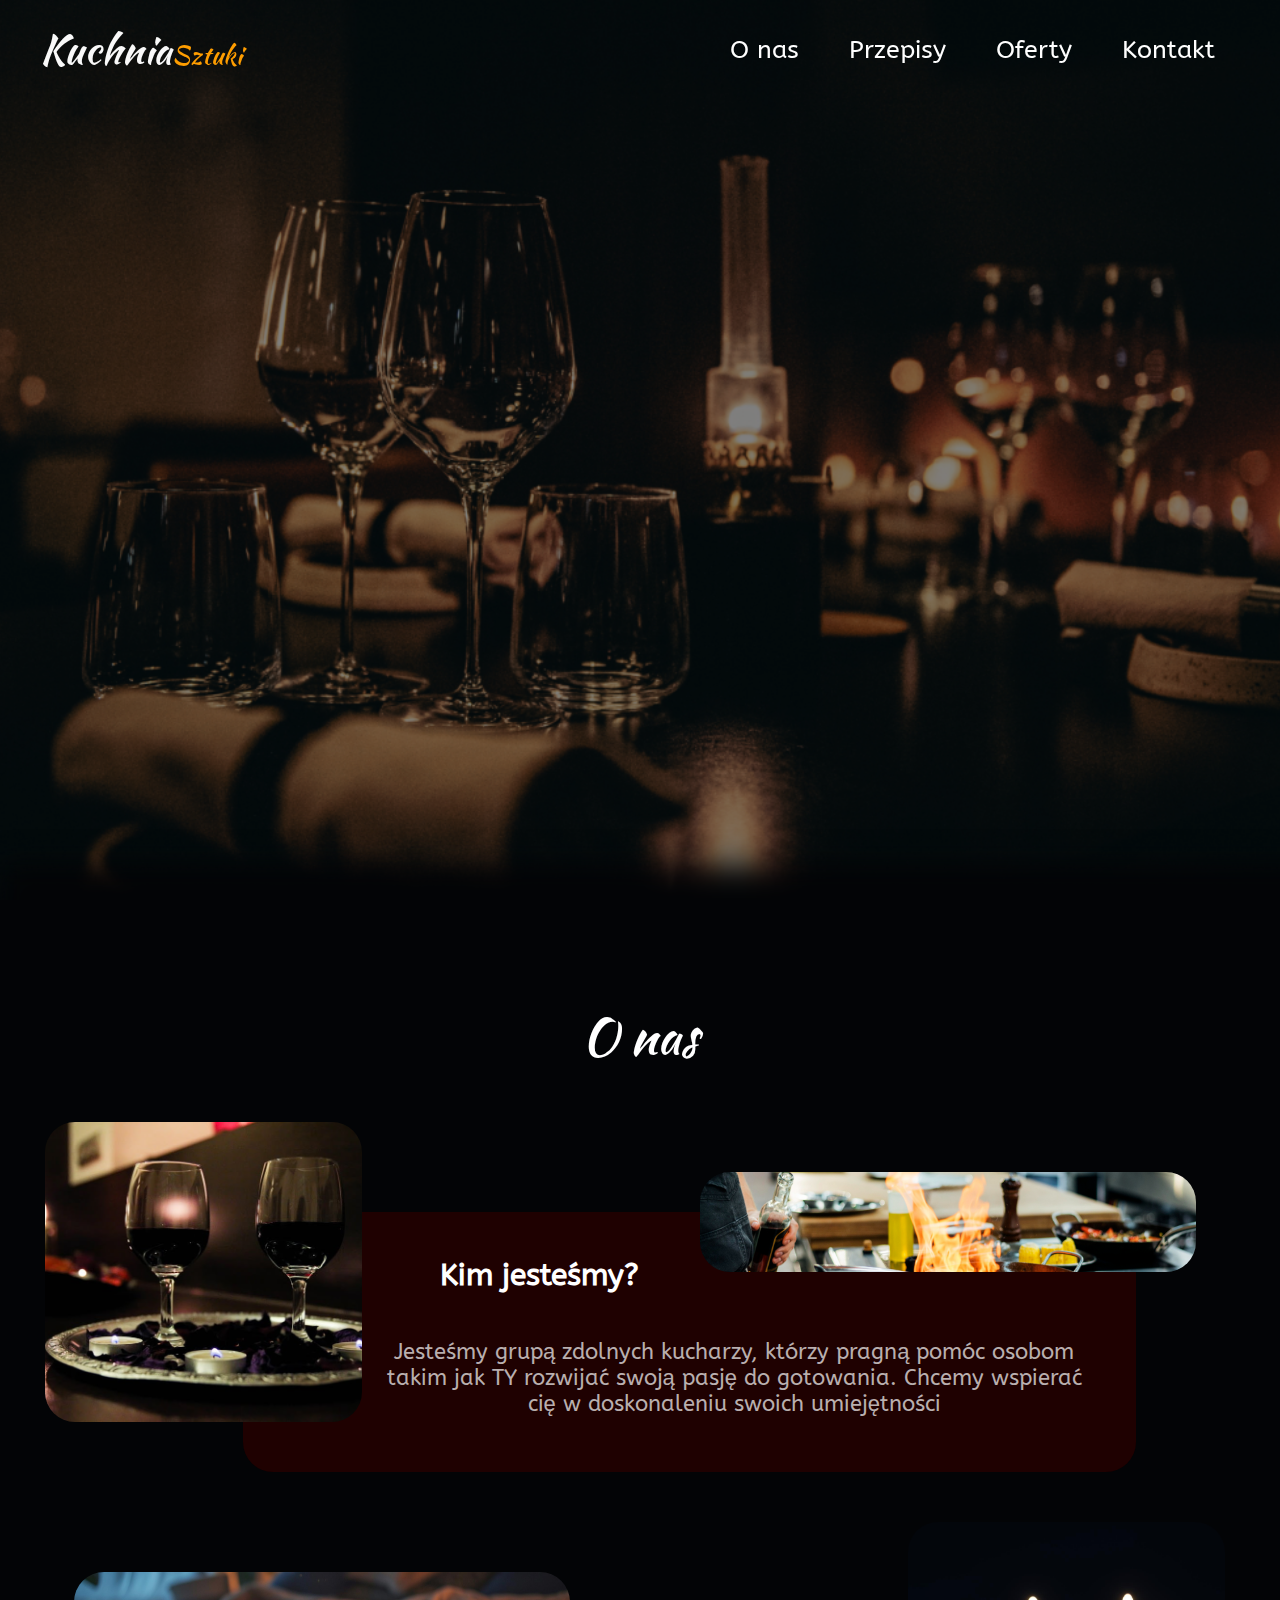
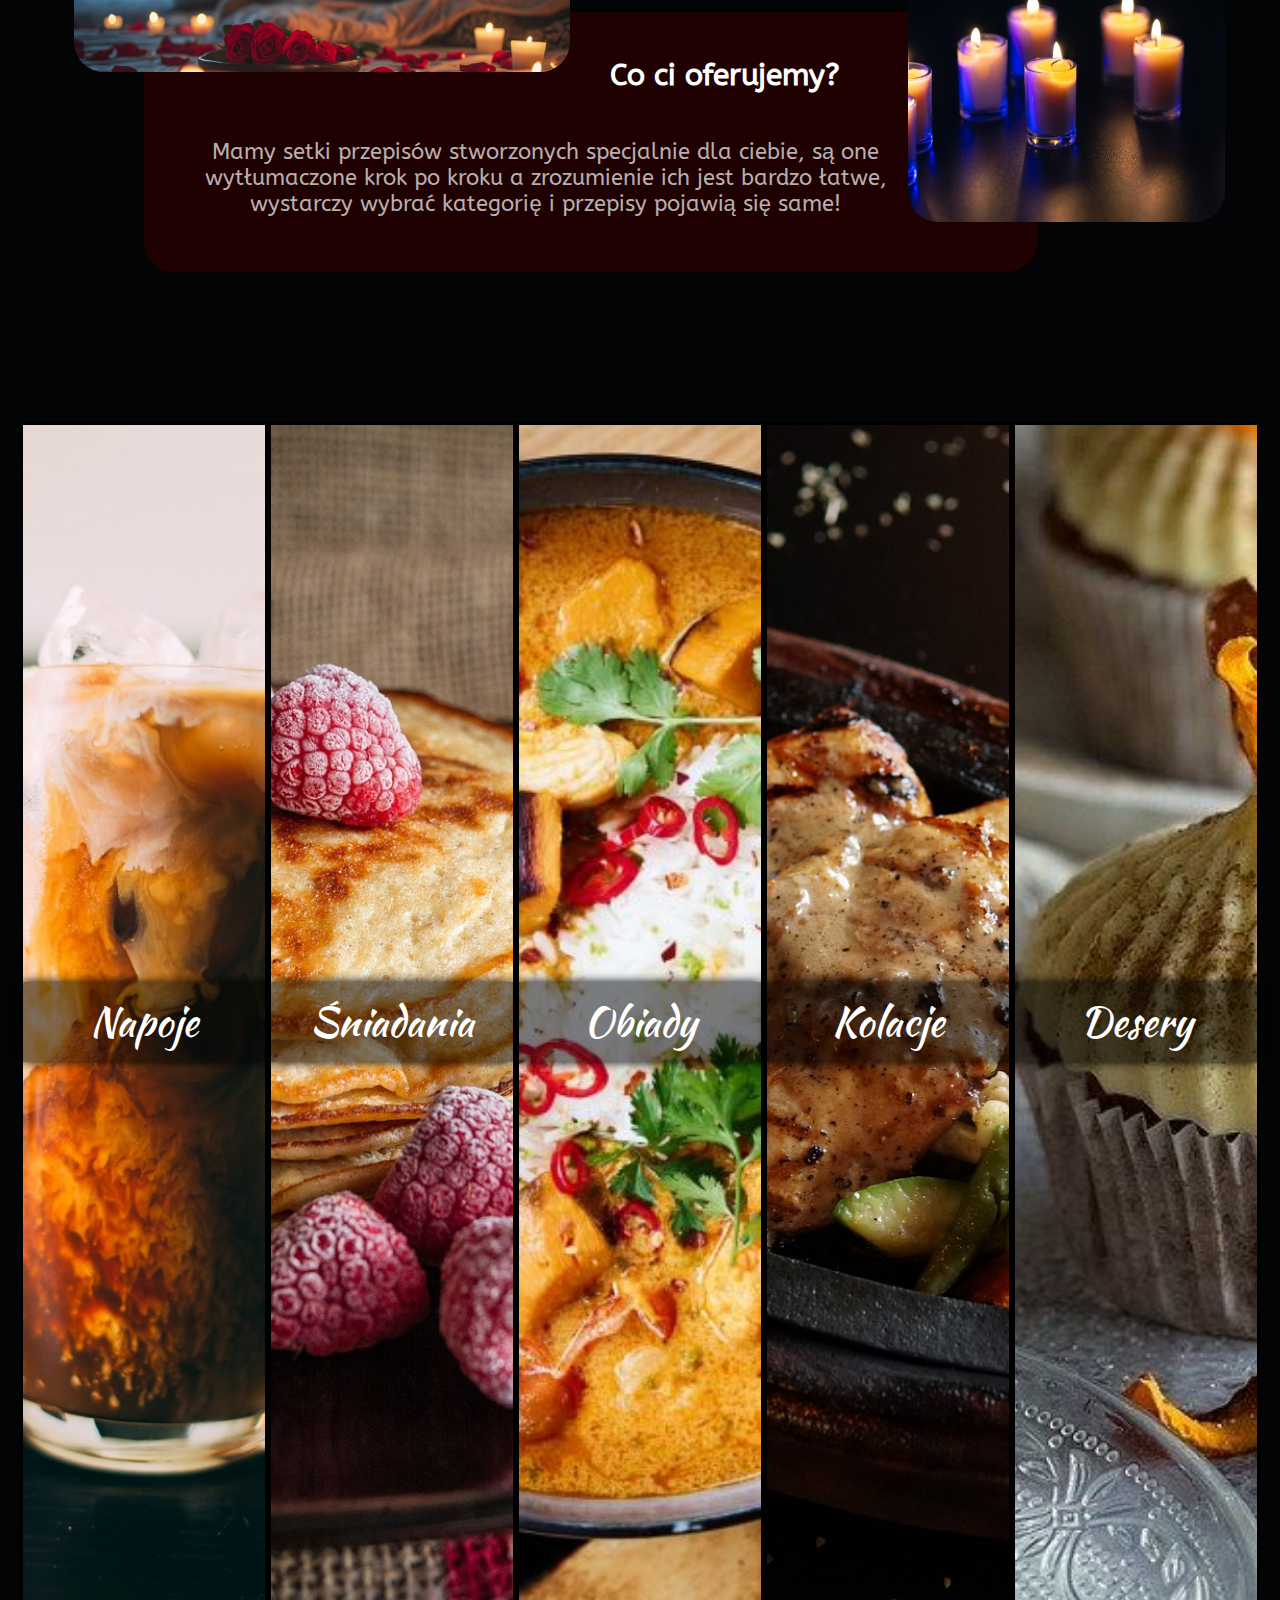
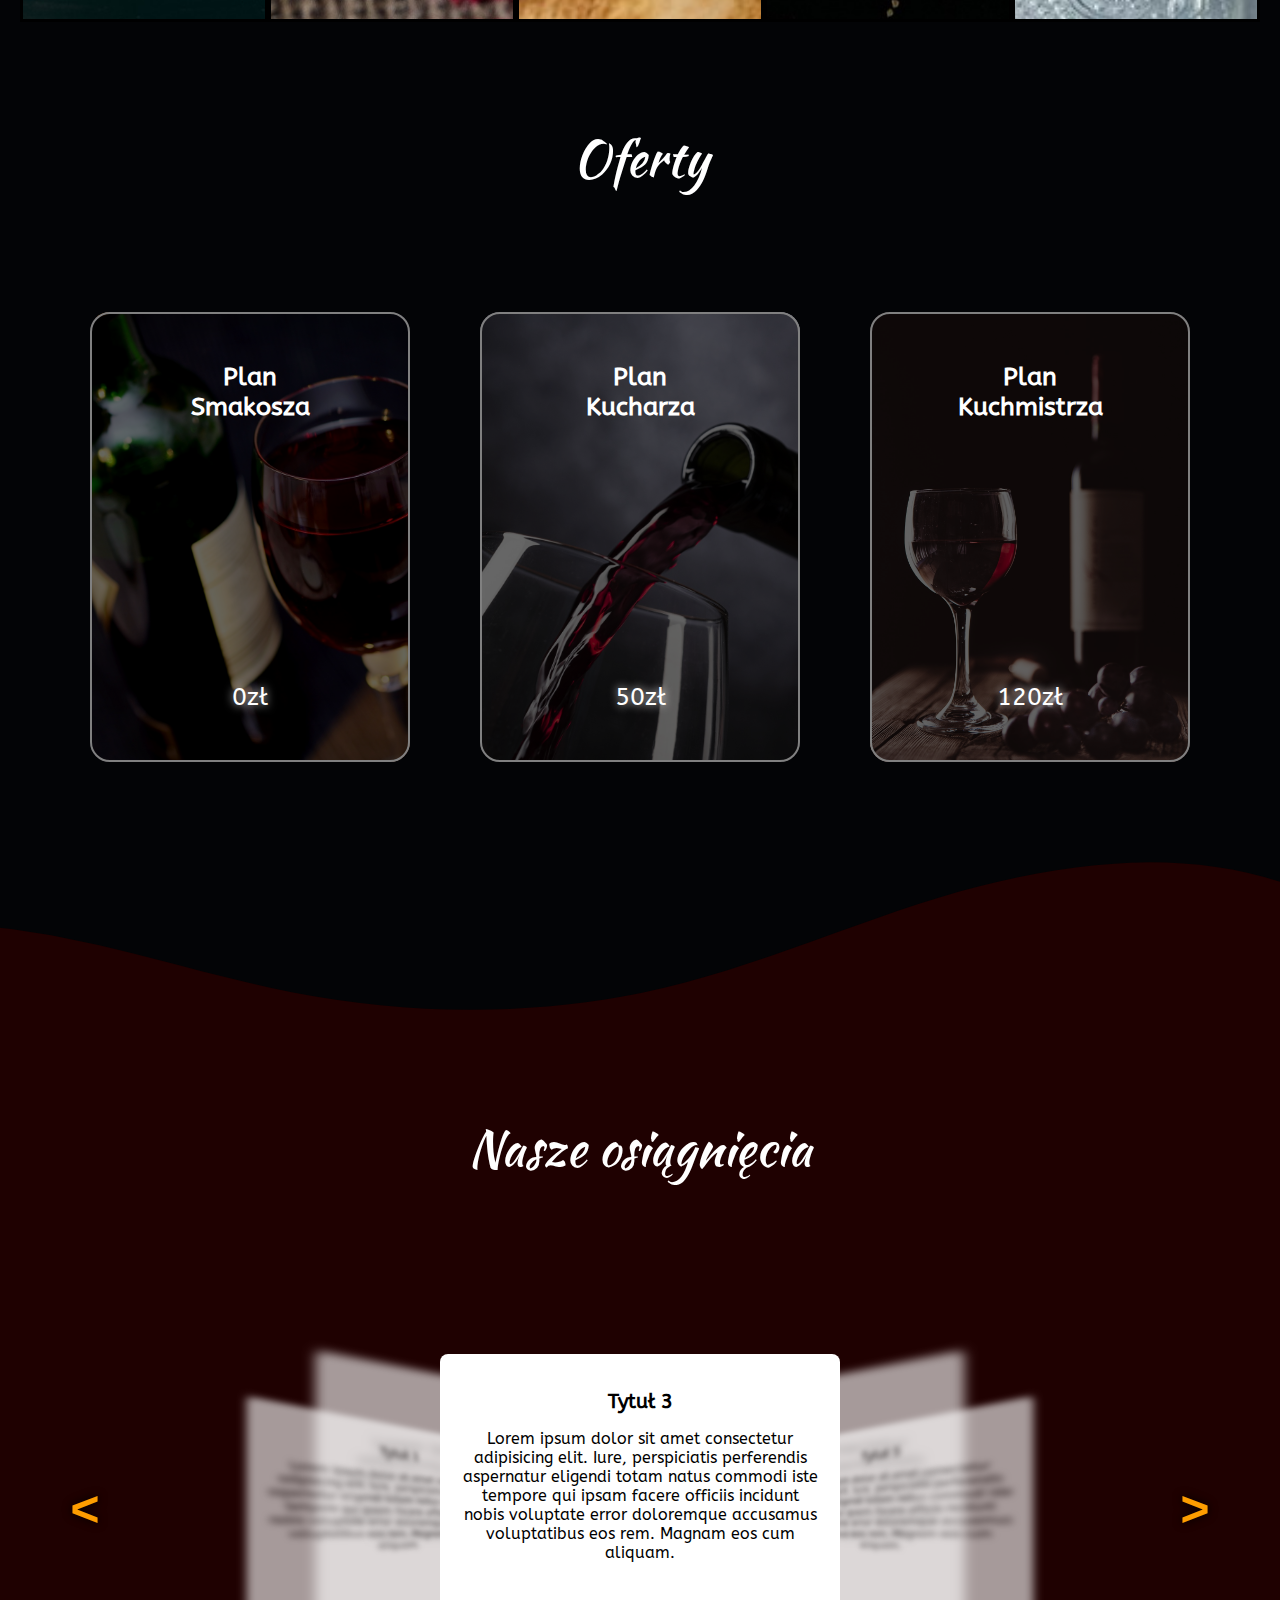
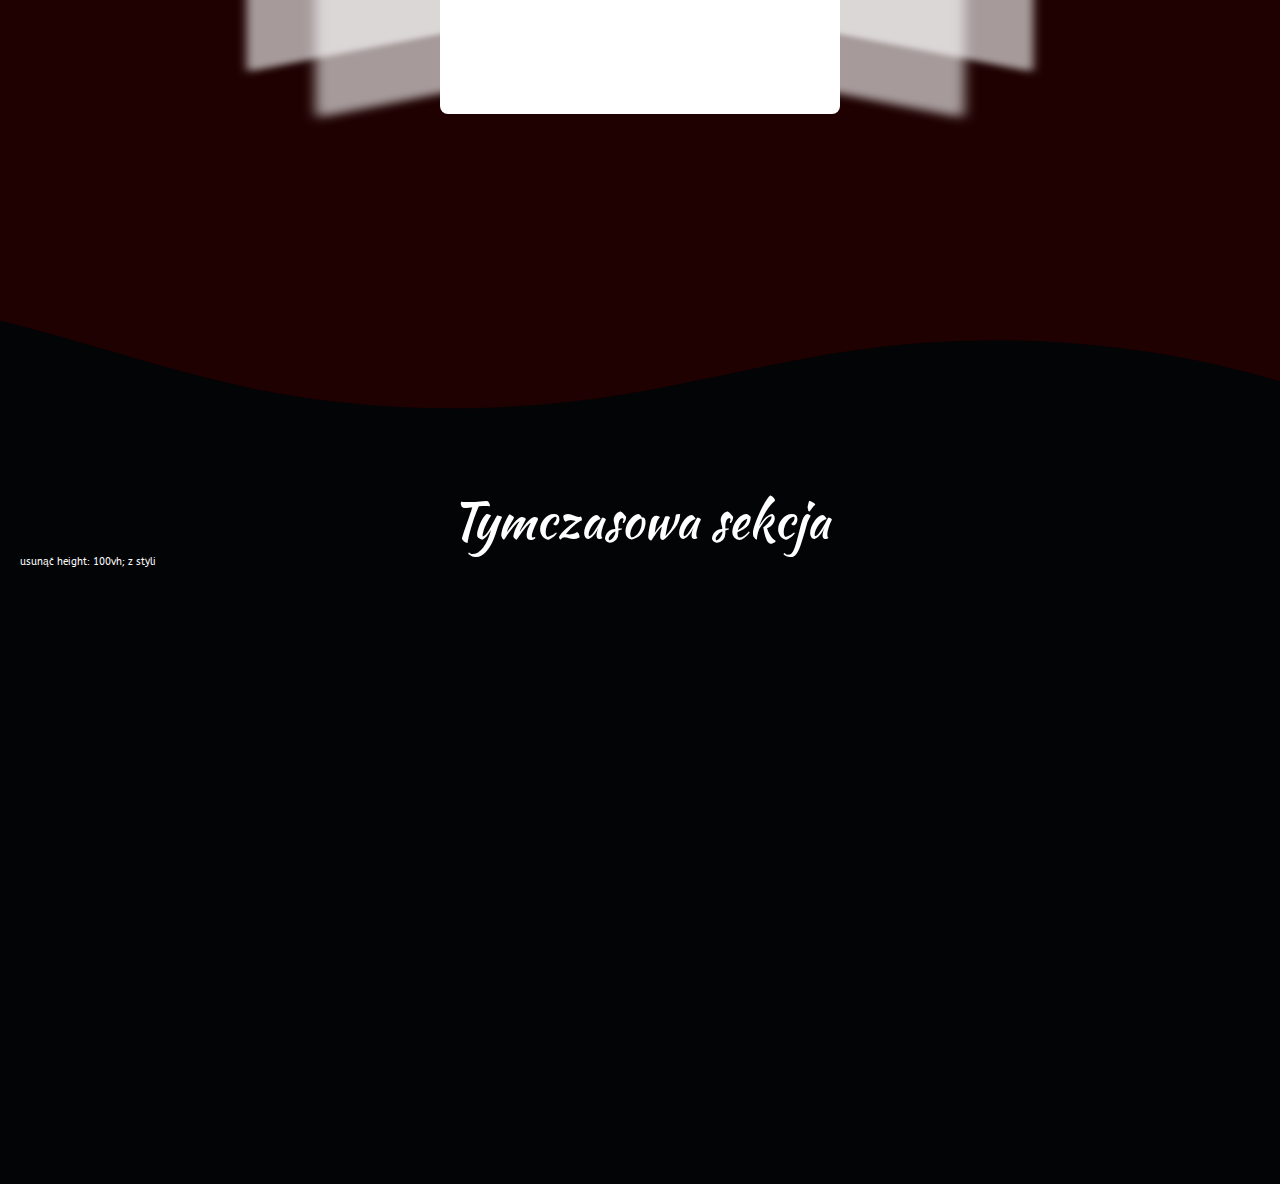
<file: index.html>
<!DOCTYPE html>
<html lang="pl">

<head>
    <meta charset="UTF-8">
    <meta name="viewport" content="width=device-width, initial-scale=1.0">
    <title>KuchniaSztuki</title>
    <link rel="preconnect" href="https://fonts.googleapis.com">
    <link rel="preconnect" href="https://fonts.gstatic.com" crossorigin>
    <link href="https://fonts.googleapis.com/css2?family=ABeeZee:ital@0;1&family=Kaushan+Script&display=swap"
        rel="stylesheet">
    <link rel="stylesheet" href="css/style.css">
</head>

<body>
    <nav class="nav">
        <div class="wrapper">
            <div class="nav__logo">
                <a href="#">Kuchnia<span>Sztuki</span></a>
            </div>
            <div class="nav__items">
                <a href="#about" class="nav__item">O nas</a>
                <a href="#recipes" class="nav__item">Przepisy</a>
                <a href="#offers" class="nav__item">Oferty</a>
                <a href="#contact" class="nav__item">Kontakt</a>
            </div>
            <button class="nav__burger">
                <div class="nav__burger-bars"></div>
            </button>
        </div>
    </nav>
    <nav class="nav nav--mobile" bgpattern="chequered">
        <div class="wrapper">
            <div class="nav__items nav__items--mobile">
                <a href="#about" class="nav__item">O nas</a>
                <a href="#recipes" class="nav__item">Przepisy</a>
                <a href="#offers" class="nav__item">Oferty</a>
                <a href="#contact" class="nav__item">Kontakt</a>
            </div>
            <button class="nav__burger nav__burger--mobile">
                <div class="nav__burger-bars"></div>
            </button>
        </div>
    </nav>

    <header class="header">
        <div class="hero-img">
            <div class="hero-text">
                <p>Kuchnia<span>Sztuki</span></p>
                <div class="taste-div">
                    <p>Posmakuj już dziś!</p>
                </div>
            </div>
        </div>
        <div class="see-div"><a href="#recipes">Zobacz</a></div>
        </div>
        <div class="section-shadow"></div>
    </header>


    <main>
        <section class="about-us" id="about">
            <h2 class="section-title">O nas</h2>
            <div class="wrapper">
                <div class="about-us__content-box">
                    <div class="about-us__img-first"><img src="./img/wine.jpg" alt="dwa te coś na wino"></div>
                    <div class="about-us__img-second"><img src="./img/kitchen.jpg" alt="kucharze w kuchni gotują coś">
                    </div>
                    <div class="about-us__main one">
                        <h3 class="about-us__main-title">Kim jesteśmy?</h3>
                        <p class="about-us__main-text">Jesteśmy grupą zdolnych kucharzy, którzy pragną pomóc osobom
                            takim jak TY rozwijać swoją pasję do gotowania. Chcemy wspierać cię w doskonaleniu swoich
                            umiejętności </p>
                    </div>
                </div>
                <div class="about-us__content-box reverse">
                    <div class="about-us__img-first"><img src="./img/candles.jpg" alt="dwa te coś na wino"></div>
                    <div class="about-us__img-second"><img src="./img/roses.jpg" alt="kucharze w kuchni gotują coś">
                    </div>
                    <div class="about-us__main two">
                        <h3 class="about-us__main-title">Co ci oferujemy?</h3>
                        <p class="about-us__main-text">Mamy setki przepisów stworzonych specjalnie dla ciebie, są one
                            wytłumaczone krok po kroku a zrozumienie ich jest bardzo łatwe, wystarczy wybrać kategorię i
                            przepisy pojawią się same!</p>
                    </div>
                </div>
            </div>
        </section>

        <section class="section1" id="recipes">
            <div class="provisions snacks">
                <a href="przekąski.html" class="link-a"></a>
                <p>Napoje</p>
            </div>
            <div class="provisions breakfasts">
                <button class="btn"></button>
                <p>Śniadania</p>
            </div>
            <div class="provisions dinners">
                <button class="btn"></button>
                <p>Obiady</p>
            </div>
            <div class="provisions supper">
                <button class="btn"></button>
                <p>Kolacje</p>
            </div>
            <div class="provisions deserts">
                <button class="btn"></button>
                <p>Desery</p>
            </div>
        </section>


        <h2 class="section-title">Oferty</h2>
        <p class="ofert-click">Kliknij w oferte</p>
        <section class="oferts" id='offers'>

            <div class="ofblock test plan1">
                <h3>Plan Smakosza</h3>
                <p>0zł</p>

                <h3 class="benefits">Cechy</h3>
                <ul>
                    <li class="oferts-items">50 przepisów kulinarnych</li>
                    <li class="oferts-items">Brak filmów z przepisami</li>
                    <li class="oferts-items">Brak listy alergenów</li>
                    <li class="oferts-items">mało kategorii kulinarnych</li>
                </ul>
            </div>



            <div class="ofblock test plan2">
                <h3>Plan Kucharza</h3>
                <p>50zł</p>

                <h3 class="benefits">Cechy</h3>
                <ul>
                    <li class="oferts-items">100 przepisów kulinarnych</li>
                    <li class="oferts-items">Niektóre filmów z przepisami</li>
                    <li class="oferts-items">Krótka lista alergenów</li>
                    <li class="oferts-items">Większość kategorii kulinarnych</li>
                </ul>
            </div>

            <div class="ofblock test plan3">
                <h3>Plan Kuchmistrza</h3>
                <p>120zł</p>

                <h3 class="benefits">Cechy</h3>
                <ul>
                    <li class="oferts-items">200 przepisów kulinarnych</li>
                    <li class="oferts-items">Wszystkie filmy z przepisami</li>
                    <li class="oferts-items">Szczegółowa lista alergenów</li>
                    <li class="oferts-items">Wszystkie kategorie kulinarnych</li>
                </ul>
            </div>
            <div class="wave-bottom">
                <svg data-name="Layer 1" xmlns="http://www.w3.org/2000/svg" viewBox="0 0 1200 120"
                    preserveAspectRatio="none">
                    <path
                        d="M321.39,56.44c58-10.79,114.16-30.13,172-41.86,82.39-16.72,168.19-17.73,250.45-.39C823.78,31,906.67,72,985.66,92.83c70.05,18.48,146.53,26.09,214.34,3V0H0V27.35A600.21,600.21,0,0,0,321.39,56.44Z"
                        class="shape-fill"></path>
                </svg>
            </div>
        </section>

        <section class="achievements">
            <h2 class="section-title">Nasze osiągnięcia</h2>
            <div class="wrapper">
                <div class="achievements__slider">
                    <div class="achievements__slider-item">
                        <h3>Tytuł 1</h3>
                        Lorem ipsum dolor sit amet consectetur adipisicing elit. Iure, perspiciatis perferendis aspernatur eligendi totam natus commodi iste tempore qui ipsam facere officiis incidunt nobis voluptate error doloremque accusamus voluptatibus eos rem. Magnam eos cum aliquam.
                    </div>
                    <div class="achievements__slider-item">
                        <h3>Tytuł 2</h3>
                        Lorem ipsum dolor sit amet consectetur adipisicing elit. Iure, perspiciatis perferendis aspernatur eligendi totam natus commodi iste tempore qui ipsam facere officiis incidunt nobis voluptate error doloremque accusamus voluptatibus eos rem. Magnam eos cum aliquam.
                    </div>
                    <div class="achievements__slider-item">
                        <h3>Tytuł 3</h3>
                        Lorem ipsum dolor sit amet consectetur adipisicing elit. Iure, perspiciatis perferendis aspernatur eligendi totam natus commodi iste tempore qui ipsam facere officiis incidunt nobis voluptate error doloremque accusamus voluptatibus eos rem. Magnam eos cum aliquam.
                    </div>
                    <div class="achievements__slider-item">
                        <h3>Tytuł 4</h3>
                        Lorem ipsum dolor sit amet consectetur adipisicing elit. Iure, perspiciatis perferendis aspernatur eligendi totam natus commodi iste tempore qui ipsam facere officiis incidunt nobis voluptate error doloremque accusamus voluptatibus eos rem. Magnam eos cum aliquam.
                    </div>
                    <div class="achievements__slider-item">
                        <h3>Tytuł 5</h3>
                        Lorem ipsum dolor sit amet consectetur adipisicing elit. Iure, perspiciatis perferendis aspernatur eligendi totam natus commodi iste tempore qui ipsam facere officiis incidunt nobis voluptate error doloremque accusamus voluptatibus eos rem. Magnam eos cum aliquam.
                    </div>
                    <div class="achievements__buttons-container">
                        <!-- do zrobienia -->
                    </div>
                    <button id="prev"><p><</p></button>
                    <button id="next">></button>
                </div>
            </div>
        </section>
        <section class="tymczasowa">
            <h2 class="section-title">Tymczasowa sekcja</h2>
            <p>usunąć height: 100vh; z styli</p>
            <div class="wave-top">
                <svg data-name="Layer 1" xmlns="http://www.w3.org/2000/svg" viewBox="0 0 1200 120" preserveAspectRatio="none">
                    <path d="M985.66,92.83C906.67,72,823.78,31,743.84,14.19c-82.26-17.34-168.06-16.33-250.45.39-57.84,11.73-114,31.07-172,41.86A600.21,600.21,0,0,1,0,27.35V120H1200V95.8C1132.19,118.92,1055.71,111.31,985.66,92.83Z" class="shape-fill"></path>
                </svg>
            </div>

        </section>

    </main>
    <script src="./js/main.js"></script>
    <script src="./js/slider.js"></script>
</body>

</html>
</file>
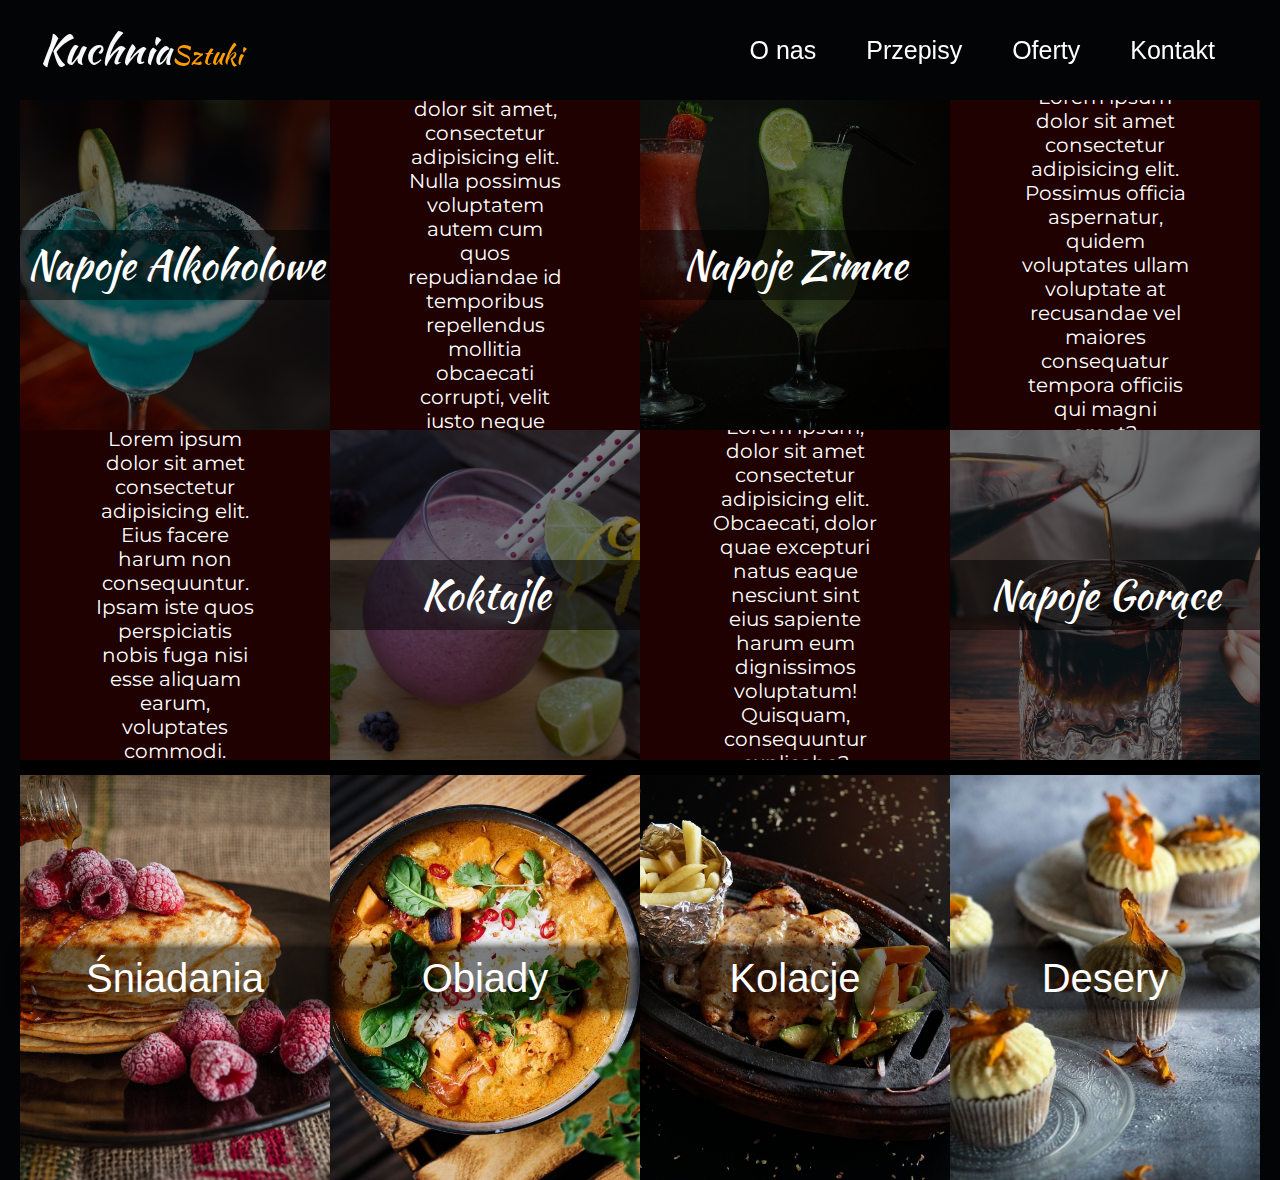
<file: przekąski.html>
<!DOCTYPE html>
<html lang="pl">

<head>
    <meta charset="UTF-8">
    <meta name="viewport" content="width=device-width, initial-scale=1.0">
    <title>Document</title>

    <link rel="stylesheet" href="css/przekaski.css">
    <link rel="preconnect" href="https://fonts.googleapis.com">
    <link rel="preconnect" href="https://fonts.gstatic.com" crossorigin>
    <link
        href="https://fonts.googleapis.com/css2?family=Dancing+Script:wght@400..700&family=Kaushan+Script&family=Open+Sans:ital,wght@0,300..800;1,300..800&display=swap"
        rel="stylesheet">

    <link rel="preconnect" href="https://fonts.googleapis.com">
    <link rel="preconnect" href="https://fonts.gstatic.com" crossorigin>
    <link
        href="https://fonts.googleapis.com/css2?family=Dancing+Script:wght@400..700&family=Kaushan+Script&family=Montserrat:ital,wght@0,100..900;1,100..900&family=Open+Sans:ital,wght@0,300..800;1,300..800&display=swap"
        rel="stylesheet">
</head>

<body>



    <nav class="nav">
        <div class="wrapper">
            <div class="nav__logo">
                <a href="index.html">Kuchnia<span>Sztuki</span></a>
            </div>
            <div class="nav__items">
                <a href="#about" class="nav__item">O nas</a>
                <a href="#recipes" class="nav__item">Przepisy</a>
                <a href="#offers" class="nav__item">Oferty</a>
                <a href="#contact" class="nav__item">Kontakt</a>
            </div>
            <button class="nav__burger">
                <div class="nav__burger-bars"></div>
            </button>
        </div>
    </nav>
    <nav class="nav nav--mobile" bgpattern="chequered">
        <div class="wrapper">
            <div class="nav__items nav__items--mobile">
                <a href="#about" class="nav__item">O nas</a>
                <a href="#recipes" class="nav__item">Przepisy</a>
                <a href="#offers" class="nav__item">Oferty</a>
                <a href="#contact" class="nav__item">Kontakt</a>
            </div>
            <button class="nav__burger nav__burger--mobile">
                <div class="nav__burger-bars"></div>
            </button>
        </div>
    </nav>


    <header class="header">
        <section class="section1">
            <div class="one">
                <div class="image first-image-one size">
                    <p class="image-title">Napoje Alkoholowe</p>
                </div>
                <div class="size"><p class="size-text">
                    Lorem ipsum dolor sit amet, consectetur adipisicing elit. Nulla possimus voluptatem autem cum quos repudiandae id temporibus repellendus mollitia obcaecati corrupti, velit iusto neque voluptatibus!
                </p></div>
                <div class="image second-image-one size">
                    <p class="image-title">Napoje Zimne</p>
                </div>
                <div class="size"><p class="size-text">
                    Lorem ipsum dolor sit amet consectetur adipisicing elit. Possimus officia aspernatur, quidem voluptates ullam voluptate at recusandae vel maiores consequatur tempora officiis qui magni amet?
                </p></div>
            </div>

            <div class="two">
                <div class="size"><p class="size-text">
                   Lorem ipsum dolor sit amet consectetur adipisicing elit. Eius facere harum non consequuntur. Ipsam iste quos perspiciatis nobis fuga nisi esse aliquam earum, voluptates commodi.
                </p></div>
                <div class="image first-image-two size">
                    <p class="image-title">Koktajle</p>
                </div>
                <div class="size">
                    <p class="size-text">
                        Lorem ipsum, dolor sit amet consectetur adipisicing elit. Obcaecati, dolor quae excepturi natus eaque nesciunt sint eius sapiente harum eum dignissimos voluptatum! Quisquam, consequuntur explicabo?
                    </p>
                </div>
                <div class="image second-image-two size">
                    <p class="image-title">Napoje Gorące</p>
                    <button>zobacz</button>
                </div>
            </div>
        </section>

        <section class="section2" id="recipes">
            <div class="provisions breakfasts">
                <button class="btn"></button>
                <p>Śniadania</p>
            </div>
            <div class="provisions dinners">
                <button class="btn"></button>
                <p>Obiady</p>
            </div>
            <div class="provisions supper">
                <button class="btn"></button>
                <p>Kolacje</p>
            </div>
            <div class="provisions deserts">
                <button class="btn"></button>
                <p>Desery</p>
            </div>
        </section>
    </header>
</body>

</html>
</file>
<file: css/style.css>
*,
*::after,
*::before {
  box-sizing: border-box;
  margin: 0;
  padding: 0;
}

body {
  height: 100%;
}

html {
  font-size: 62.5%;
  scroll-behavior: smooth;
}

a {
  text-decoration: none;
}

img {
  height: auto;
}

input,
button,
textarea,
select {
  font-family: inherit;
}

button {
  border: none;
  cursor: pointer;
}

textarea {
  resize: vertical;
}

table {
  border-collapse: collapse;
  border-spacing: 0;
}

@keyframes headerStartLogo {
  from {
    transform: translateX(-1000%);
  }
  to {
    transform: translateX(0%);
  }
}
@keyframes headerStartTaste {
  from {
    transform: translateY(-5000px);
  }
  to {
    transform: translateY(0%);
  }
}
@keyframes headerStartButton {
  from {
    opacity: 0;
  }
  to {
    opacity: 1;
  }
}
body {
  font-family: "ABeeZee", sans-serif;
  background-color: #030406;
  color: #FFF;
}

.link-a {
  width: 100%;
  height: 100%;
  position: absolute;
}

.wrapper {
  max-width: 1440px;
  margin: 0 auto;
}

.fixed-position {
  position: fixed;
}

.section-transition {
  position: relative;
  width: 100%;
  height: 20em;
}
.section-transition img {
  width: 100%;
  height: 100%;
  -o-object-fit: cover;
     object-fit: cover;
}

.section-shadow {
  width: 200%;
  height: 8em;
  background-color: #030406;
  filter: blur(15px);
  position: absolute;
  bottom: -5%;
}

.section-title {
  text-align: center;
  padding: 2em;
  font-size: 5rem;
  font-family: "Kaushan Script", cursive;
  font-weight: lighter;
}

section {
  overflow: hidden;
  padding: 0 2em;
}

.nav {
  position: fixed;
  top: 0;
  padding: 0 4em;
  height: 10em;
  width: 100%;
  background-color: transparent;
  z-index: 1000;
}
.nav--mobile {
  display: none;
  height: 100vh;
  color: #030406;
  text-shadow: 0 0 3px #FFF;
  background-color: #0E0303;
}
.nav--mobile-display {
  display: flex;
}
.nav .wrapper {
  max-width: 1600px;
  display: flex;
  justify-content: space-between;
  align-items: center;
  height: 100%;
}
.nav__logo {
  font-size: 4rem;
  font-family: "Kaushan Script", cursive;
  transition: letter-spacing 0.3s;
}
.nav__logo:hover {
  letter-spacing: 2px;
}
.nav__logo a {
  color: #F9F9F9;
}
.nav__logo span {
  font-size: 2.5rem;
  color: #FE9D00;
}
.nav__items {
  display: flex;
  justify-content: center;
  align-items: center;
  height: 100%;
}
.nav__items--mobile {
  flex-direction: column;
}
.nav__items--mobile a {
  font-size: 4.8rem;
}
.nav__item {
  color: #FFF;
  padding: 1em;
  font-size: 2.5rem;
  transition: color 0.3s;
}
.nav__item:hover {
  color: #FFD700;
}
.nav__burger {
  display: none;
  position: relative;
  width: 5em;
  height: 5em;
  background-color: transparent;
}
.nav__burger-bars, .nav__burger-bars::after, .nav__burger-bars::before {
  background-color: #FFF;
  width: 100%;
}
.nav__burger-bars {
  position: relative;
  height: 15%;
}
.nav__burger-bars::after, .nav__burger-bars::before {
  position: absolute;
  content: "";
  height: 100%;
}
.nav__burger-bars::before {
  top: -200%;
  left: 0;
}
.nav__burger-bars::after {
  bottom: -200%;
  right: 0;
}

.header {
  position: relative;
  top: 0;
  width: 100%;
  height: 100vh;
  overflow: hidden;
}

.hero-img {
  position: relative;
  display: flex;
  justify-content: center;
  align-items: center;
  height: 100%;
  background-image: url("../img/header.jpg");
  background-position: center;
  background-size: cover;
  z-index: 0;
}

.hero-img::after {
  content: " ";
  position: absolute;
  top: 0;
  left: 0;
  height: 100%;
  width: 100%;
  background-color: rgba(0, 0, 0, 0.5);
  z-index: -1;
}

.hero-text {
  font-family: "Kaushan Script";
  z-index: 1;
}
.hero-text p {
  transform: translateX(-1000%);
  animation: headerStartLogo 1s forwards;
  font-size: 9em;
  color: #F9F9F9;
}
.hero-text span {
  font-size: 0.6em;
  color: #FE9D00;
}

.taste-div {
  display: flex;
  justify-content: end;
  transform: translateY(-1000%);
  animation: headerStartTaste 1.5s forwards;
}
.taste-div p {
  position: relative;
  left: 1em;
  margin-top: -30px;
  font-size: 2.5em;
  color: #FFD700;
}

.see-div {
  font-family: "Kaushan Script";
  position: absolute;
  left: 50%;
  bottom: 50px;
  display: flex;
  justify-content: center;
  align-items: center;
  height: 70px;
  width: 170px;
  border-radius: 10px;
  transform: translateX(-50%);
  opacity: 0;
  background: linear-gradient(319deg, rgba(255, 67, 67, 0.2) 0%, rgba(255, 100, 37, 0.2) 37%, rgba(255, 183, 0, 0.2) 110%);
  cursor: pointer;
  transition: 0.5s;
  animation-delay: 2s;
  animation: headerStartButton 3s 1s forwards;
}
.see-div a {
  font-size: 30px;
  color: white;
}

.see-div:hover {
  height: 75px;
  width: 175px;
  box-shadow: 0 0 10px gold;
  opacity: 0.8;
  background-color: gold;
  background-size: cover;
}

.about-us {
  background-color: #030406;
  margin-bottom: 5em;
}
.about-us .wrapper {
  display: flex;
  flex-direction: column;
  align-items: center;
}
.about-us__content-box {
  position: relative;
  width: 80%;
  height: 30em;
  margin-bottom: 10em;
}
.about-us img {
  width: 100%;
  height: 100%;
  -o-object-fit: cover;
     object-fit: cover;
  border-radius: 3em;
}
.about-us__img-first, .about-us__img-second, .about-us__main {
  position: absolute;
}
.about-us__img-first {
  left: -10%;
  top: -5em;
  width: 32%;
  height: 30em;
  z-index: 5;
}
.about-us__img-second {
  right: -6em;
  width: 50%;
  height: 10em;
  z-index: 5;
}
.about-us__main {
  display: flex;
  flex-direction: column;
  bottom: 0;
  right: 0;
  width: 90%;
  height: 26em;
  border-radius: 3em;
  background-color: #1F0101;
}
.about-us__main-title {
  position: absolute;
  top: 1.5em;
  left: 22%;
  font-size: 3rem;
}
.about-us__main-text {
  position: absolute;
  bottom: 2.5em;
  right: 5%;
  width: 80%;
  color: rgba(255, 255, 255, 0.7);
  text-align: center;
  font-size: 2.2rem;
}
.about-us .reverse .about-us__img-first {
  left: 77%;
}
.about-us .reverse .about-us__img-second {
  left: -7em;
}
.about-us .reverse .about-us__main {
  left: 0;
}
.about-us .reverse .about-us__main-title {
  right: 22%;
  left: auto;
  text-align: right;
}
.about-us .reverse .about-us__main-text {
  left: 5%;
}

.provisions-h2 {
  margin-bottom: 20px;
  font-family: "Kaushan Script";
  font-size: 5rem;
  text-align: center;
}

.section1 {
  position: relative;
  padding: 0 2em;
  font-family: "Kaushan Script", cursive;
  display: flex;
  flex-direction: row;
  height: 1200px;
}
.section1 .provisions {
  position: relative;
  display: flex;
  justify-content: center;
  align-items: center;
  height: 100%;
  width: 100%;
  border: 3px solid black;
  background-position: center;
  background-size: 2000px;
  transition: 1s;
}
.section1 .provisions button {
  position: absolute;
  top: 0;
  left: 0;
  width: 100%;
  height: 100%;
  background-color: transparent;
}
.section1 .provisions p {
  width: 100%;
  height: 80px;
  line-height: 80px;
  font-size: 40px;
  text-align: center;
  box-shadow: 0 0 10px black;
  background-color: rgba(0, 0, 0, 0.5);
  transition: 0.3s;
}
.section1 .provisions--full {
  position: absolute;
  top: 0;
  left: 0;
  z-index: 100;
}

.provisions:hover > p {
  height: 100px;
  line-height: 100px;
}

.provisions:hover {
  background-size: 2200px;
}

.snacks {
  background-image: url("../img/drinks-2592848_1920.jpg");
}

.breakfasts {
  background-image: url("../img/pancakes.jpg");
}

.dinners {
  background-image: url("../img/curry.jpg");
}

.supper {
  background-image: url("../img/kolacja.jpg");
}

.deserts {
  background-image: url("../img/cupcakes.jpg");
}

.section-title {
  font-family: "Kaushan Script";
  font-size: 5rem;
  text-align: center;
}

.ofert-click {
  align-self: center;
  font-size: 15px;
  text-align: center;
  opacity: 0;
}

.oferts {
  padding-bottom: 25em;
  position: relative;
  display: flex;
  justify-content: space-evenly;
  flex-wrap: wrap;
}

.ofblock {
  display: flex;
  justify-content: center;
  text-align: center;
  border-radius: 20px;
  background-position: center;
  background-size: cover;
}
.ofblock h3,
.ofblock p,
.ofblock ul {
  z-index: 40;
  font-size: 25px;
}
.ofblock h3,
.ofblock p {
  transform: translateX(-50%);
  transition: 0.7;
}
.ofblock h3 {
  position: absolute;
  top: 50px;
  left: 50%;
}
.ofblock p {
  position: absolute;
  left: 50%;
  bottom: 50px;
  text-shadow: 0 0 10px white;
}
.ofblock ul {
  position: absolute;
  top: 120px;
  list-style: none;
  padding: 0;
}
.ofblock .oferts-items {
  margin-top: 25px;
  font-size: 17px;
  opacity: 0;
  transition: 0.7s;
}
.ofblock .benefits {
  opacity: 0;
}

.test {
  position: relative;
  width: 320px;
  height: 450px;
  transition: 0.7s;
  z-index: 20;
}

.test::after {
  content: "";
  position: absolute;
  top: 0;
  left: 0;
  width: 100%;
  height: 100%;
  border: 2px solid grey;
  border-radius: 20px;
  background-color: rgba(0, 0, 0, 0.6);
}

.test:hover {
  transform: rotateY(180deg);
}
.test:hover .oferts-items {
  opacity: 1;
}
.test:hover .benefits {
  margin-top: 0;
  transform: rotateY(180deg) translateX(50%);
  opacity: 1;
}
.test:hover ul {
  align-self: center;
  transform: rotateY(180deg);
}
.test:hover h3 {
  opacity: 0;
}
.test:hover p {
  transform: rotateY(180deg) translateX(50%);
}

.plan1 {
  background-image: url("../img/wineFirst.jpg");
}

.plan2 {
  background-image: url("../img/wineChef.jpg");
}

.plan3 {
  background-image: url("../img/wineLast.jpg");
}

@layer bgpattern;
@layer bgpattern {
  [bgpattern] {
    --pattern-size: 8vmin;
    --pattern-color1: #219194;
    --pattern-color2: #639b76;
    --pattern-color3: #79ed52;
  }
  [bgpattern=chequered] {
    --pattern-angle: 0deg;
    background-color: var(--pattern-color1);
    background-image: repeating-linear-gradient(calc(90deg - var(--pattern-angle) * -1), transparent 0 calc(var(--pattern-size) / 2), var(--pattern-color3) 0 var(--pattern-size)), repeating-linear-gradient(var(--pattern-angle), transparent 0 calc(var(--pattern-size) / 2), var(--pattern-color2) 0 var(--pattern-size));
    background-blend-mode: multiply;
    z-index: 10;
  }
}
.achievements {
  position: relative;
  background-color: #1F0101;
  padding-bottom: 10em;
}
.achievements__slider {
  position: relative;
  display: flex;
  justify-content: center;
  align-items: center;
  width: 100%;
  height: 50em;
  overflow: hidden;
}
.achievements__slider-item {
  position: absolute;
  padding: 20px;
  width: 400px;
  height: 360px;
  color: black;
  text-align: center;
  font-size: 1.6rem;
  background-color: #fff;
  border-radius: 8px;
  transition: 0.5s;
}
.achievements__slider-item h3 {
  text-align: center;
  font-size: 2rem;
  margin: 16px 0;
}
.achievements__slider #next,
.achievements__slider #prev {
  position: absolute;
  top: 40%;
  color: #FE9D00;
  background-color: transparent;
  border: none;
  font-size: 5rem;
  text-shadow: 0 0 10px black;
  font-family: monospace;
  font-weight: bold;
  z-index: 400;
}
.achievements__slider #prev {
  left: 1em;
}
.achievements__slider #next {
  left: unset;
  right: 1em;
}

.tymczasowa {
  position: relative;
  height: 100vh;
}
.tymczasowa .section-title {
  position: relative;
  top: 2em;
}

.wave-bottom {
  position: absolute;
  bottom: 0;
  left: 0;
  width: 100%;
  overflow: hidden;
  line-height: 0;
  transform: rotate(180deg);
}

.wave-bottom svg {
  position: relative;
  display: block;
  width: calc(131% + 1.3px);
  height: 163px;
  transform: rotateY(180deg);
}

.wave-bottom .shape-fill {
  fill: #1f0101;
}

.wave-top {
  position: absolute;
  top: 0;
  left: 0;
  width: 100%;
  overflow: hidden;
  line-height: 0;
  transform: rotate(180deg);
}

.wave-top svg {
  position: relative;
  display: block;
  width: calc(125% + 1.3px);
  height: 126px;
}

.wave-top .shape-fill {
  fill: #1F0101;
}

@media (width <= 1200px) {
  .about-us__main-title {
    font-size: 2.7rem;
    left: 20%;
  }
  .about-us .reverse .about-us__main-title {
    right: 19%;
  }
}
@media (width <= 1100px) {
  .about-us__main-text {
    bottom: 3em;
    font-size: 1.8rem;
  }
}
@media (width <= 992px) {
  .nav {
    background-color: transparent;
  }
  .nav--mobile {
    background-color: #0E0303;
  }
  .nav__items {
    display: none;
  }
  .nav__items--mobile {
    display: flex;
  }
  .nav__burger {
    display: block;
  }
  .nav__burger--mobile {
    position: absolute;
    right: 4em;
    top: 3.5em;
  }
  .section-title {
    font-size: 4rem;
  }
  .ofert-click {
    margin-top: -20px;
    opacity: 1;
  }
  .ofblock {
    margin-top: 70px;
  }
  .section1 {
    flex-direction: column;
  }
  .section1 .provisions {
    background-size: cover;
    background-position: center;
  }
}
@media (width <= 768px) {
  .hero-text p {
    font-size: 50px;
  }
  .hero-text span {
    font-size: 40px;
  }
  .taste-div p {
    margin-top: -20px;
    font-size: 20px;
  }
  .see-div {
    position: absolute;
    left: 50%;
    height: 50px;
    width: 150px;
    transform: translate(-50%, -50%);
  }
  .see-div a {
    font-size: 25px;
    color: rgba(255, 253, 253, 0.897);
  }
  .section1 {
    display: block;
    height: 1000px;
  }
  .section1 .provisions {
    height: 200px;
    background-size: cover;
    background-position: center;
  }
  .section1 .provisions p {
    height: 45px;
    font-size: 30px;
    line-height: 45px;
  }
  .section1 .provisions--full {
    height: 100%;
  }
  .nav {
    padding: 0 2em;
  }
  .nav__items {
    display: none;
  }
  .nav__items--mobile {
    display: flex;
  }
  .nav__items--mobile a {
    font-size: 4rem;
  }
  .about-us__main {
    position: relative;
    width: 100%;
    height: 100%;
    display: flex;
    flex-direction: column;
    justify-content: space-evenly;
    align-items: center;
  }
  .about-us__main.one, .about-us__main.two {
    background-size: cover;
    background-position: center;
  }
  .about-us__main.one {
    background-image: url("../img/kitchen.jpg");
  }
  .about-us__main.two {
    background-image: url("../img/roses.jpg");
  }
  .about-us__main::before {
    content: "";
    position: absolute;
    top: 0;
    left: 0;
    width: 100%;
    height: 100%;
    background-color: rgba(0, 0, 0, 0.6);
    border-radius: 30px;
    z-index: 1;
  }
  .about-us__main-title, .about-us__main-text {
    position: static;
    text-shadow: 0 0 5px rgba(0, 0, 0, 0.8);
    z-index: 4;
  }
  .about-us__main-title {
    color: #FE9D00;
  }
  .about-us__main-text {
    color: #FFF;
  }
  .about-us__img-first, .about-us__img-second {
    display: none;
  }
  .oferts {
    display: flex;
    flex-direction: column;
  }
  .oferts ul {
    top: 70px;
  }
  .oferts .oferts-title {
    top: 0px;
    left: 50%;
    transform: translateX(-50%);
  }
  .oferts .test {
    width: 280px;
    height: 350px;
  }
  .oferts .ofblock {
    margin-top: 50px;
  }
}
@media (width <= 576px) {
  .nav__logo {
    font-size: 3.6rem;
  }
  .nav__logo:hover {
    letter-spacing: 0;
  }
  .header .taste-div p {
    left: 0.3em;
  }
  .about-us__main-title {
    font-size: 2rem;
  }
  .about-us__main-text {
    font-size: 1.5rem;
  }
}
@media (width <= 478px) {
  .achievements__slider-item {
    width: 200px;
  }
}
@media (width >= 992px) {
  .nav--mobile {
    display: none;
  }
}
@media (width >= 1440px) {
  .achievements #prev {
    left: 5em;
  }
  .achievements #next {
    left: unset;
    right: 5em;
  }
}/*# sourceMappingURL=style.css.map */
</file>
<file: css/przekaski.css>
*,
*::after,
*::before {
  box-sizing: border-box;
  margin: 0;
  padding: 0;
}

body {
  height: 100%;
}

html {
  font-size: 62.5%;
  scroll-behavior: smooth;
}

a {
  text-decoration: none;
}

img {
  height: auto;
}

input,
button,
textarea,
select {
  font-family: inherit;
}

button {
  border: none;
  cursor: pointer;
}

textarea {
  resize: vertical;
}

table {
  border-collapse: collapse;
  border-spacing: 0;
}

@keyframes headerStartLogo {
  from {
    transform: translateX(-1000%);
  }
  to {
    transform: translateX(0%);
  }
}
@keyframes headerStartTaste {
  from {
    transform: translateY(-5000px);
  }
  to {
    transform: translateY(0%);
  }
}
@keyframes headerStartButton {
  from {
    opacity: 0;
  }
  to {
    opacity: 1;
  }
}
html {
  font-size: 10px;
}

body {
  font-family: "ABeeZee", sans-serif;
  background-color: #030406;
  color: #FFF;
}

.wrapper {
  max-width: 1440px;
  margin: 0 auto;
}

.fixed-position {
  position: fixed;
}

.section-shadow {
  width: 200%;
  height: 8em;
  background-color: #030406;
  filter: blur(15px);
  position: absolute;
  bottom: -5%;
}

.section-title {
  text-align: center;
  padding: 2em;
  font-size: 5rem;
  font-family: "Kaushan Script", cursive;
  font-weight: lighter;
}

section {
  overflow: hidden;
  padding: 0 2em;
}

.nav {
  position: fixed;
  top: 0;
  padding: 0 4em;
  height: 10em;
  width: 100%;
  background-color: transparent;
  z-index: 1000;
}
.nav--mobile {
  display: none;
  height: 100vh;
  color: #030406;
  text-shadow: 0 0 3px #FFF;
  background-color: #0E0303;
}
.nav--mobile-display {
  display: flex;
}
.nav .wrapper {
  max-width: 1600px;
  display: flex;
  justify-content: space-between;
  align-items: center;
  height: 100%;
}
.nav__logo {
  font-size: 4rem;
  font-family: "Kaushan Script";
  transition: letter-spacing 0.3s;
}
.nav__logo:hover {
  letter-spacing: 2px;
}
.nav__logo a {
  color: #F9F9F9;
}
.nav__logo span {
  font-size: 2.5rem;
  color: #FE9D00;
}
.nav__items {
  display: flex;
  justify-content: center;
  align-items: center;
  height: 100%;
}
.nav__items--mobile {
  flex-direction: column;
}
.nav__items--mobile a {
  font-size: 4.8rem;
}
.nav__item {
  color: #FFF;
  padding: 1em;
  font-size: 2.5rem;
  transition: color 0.3s;
}
.nav__item:hover {
  color: #FFD700;
}
.nav__burger {
  display: none;
  position: relative;
  width: 5em;
  height: 5em;
  background-color: transparent;
}
.nav__burger-bars, .nav__burger-bars::after, .nav__burger-bars::before {
  background-color: #FFF;
  width: 100%;
}
.nav__burger-bars {
  position: relative;
  height: 15%;
}
.nav__burger-bars::after, .nav__burger-bars::before {
  position: absolute;
  content: "";
  height: 100%;
}
.nav__burger-bars::before {
  top: -200%;
  left: 0;
}
.nav__burger-bars::after {
  bottom: -200%;
  right: 0;
}

.section1 {
  display: flex;
  flex-direction: column;
  align-items: center;
  margin-top: 100px;
  font-family: "Kaushan Script";
}
.section1 .image-title {
  text-align: center;
  background-color: rgba(0, 0, 0, 0.5);
  height: 70px;
  width: 100%;
  line-height: 70px;
  z-index: 1;
}
.section1 .one,
.section1 .two {
  display: flex;
  height: 330px;
  width: 100%;
  font-size: 40px;
  background-color: #1F0101;
}
.section1 .size {
  display: flex;
  justify-content: center;
  align-items: center;
  width: 25%;
  height: 100%;
}
.section1 .size .size-text {
  font-family: "Montserrat";
  font-size: 20px;
  padding: 50px;
  text-align: center;
  margin: 20px;
}

.image {
  position: relative;
  background-position: center;
  background-size: cover;
}
.image button {
  opacity: 0;
  font-family: "ABeeZee";
  position: absolute;
}

.image::after {
  position: absolute;
  content: "";
  left: 0;
  top: 0;
  width: 100%;
  height: 100%;
  background-color: rgba(0, 0, 0, 0.5);
}

.first-image-one {
  background-image: url("../img/Napoje/margarita-1839361_1920.jpg");
}

.second-image-one {
  background-image: url("../img/Napoje/koktajleComp.jpg");
}

.first-image-two {
  background-image: url("../img/Napoje/koktajl_Comp.jpg");
}

.second-image-two {
  background-image: url("../img/Napoje/coffee-6600644_1920.jpg");
}

.section2 {
  display: flex;
  justify-content: center;
}
.section2 .provisions {
  position: relative;
  display: flex;
  justify-content: center;
  align-items: center;
  width: 25%;
  height: 420px;
  border-top: 15px solid black;
  background-position: center;
  background-size: cover;
}
.section2 .btn {
  position: absolute;
  top: 0;
  left: 0;
  width: 100%;
  height: 100%;
  background-color: transparent;
}
.section2 p {
  width: 100%;
  height: 60px;
  line-height: 60px;
  font-size: 40px;
  text-align: center;
  box-shadow: 0 0 10px black;
  background-color: rgba(0, 0, 0, 0.5);
  transition: 0.3s;
}

.provisions:hover > p {
  height: 80px;
  line-height: 80px;
}

.breakfasts {
  background-image: url("../img/pancakes.jpg");
}

.dinners {
  background-image: url("../img/curry.jpg");
}

.supper {
  background-image: url("../img/kolacja.jpg");
}

.deserts {
  background-image: url("../img/cupcakes.jpg");
}

@media (width <= 1200px) {
  .about-us__main-title {
    font-size: 2.7rem;
    left: 20%;
  }
  .about-us .reverse .about-us__main-title {
    right: 19%;
  }
}
@media (width <= 1100px) {
  .about-us__main-text {
    bottom: 3em;
    font-size: 1.8rem;
  }
}
@media (width <= 992px) {
  .nav {
    background-color: transparent;
  }
  .nav--mobile {
    background-color: #0E0303;
  }
  .nav__items {
    display: none;
  }
  .nav__items--mobile {
    display: flex;
  }
  .nav__burger {
    display: block;
  }
  .nav__burger--mobile {
    position: absolute;
    right: 4em;
    top: 3.5em;
  }
  .section-title {
    font-size: 4rem;
  }
  .ofert-click {
    margin-top: -20px;
    opacity: 1;
  }
  .ofblock {
    margin-top: 70px;
  }
  .section1 {
    flex-direction: column;
  }
  .section1 .provisions {
    background-size: cover;
    background-position: center;
  }
}
@media (width <= 768px) {
  .hero-text p {
    font-size: 50px;
  }
  .hero-text span {
    font-size: 40px;
  }
  .taste-div p {
    margin-top: -20px;
    font-size: 20px;
  }
  .see-div {
    position: absolute;
    left: 50%;
    height: 50px;
    width: 150px;
    transform: translate(-50%, -50%);
  }
  .see-div a {
    font-size: 25px;
    color: rgba(255, 253, 253, 0.897);
  }
  .section1 {
    display: block;
    height: 1000px;
  }
  .section1 .provisions {
    height: 200px;
    background-size: cover;
    background-position: center;
  }
  .section1 .provisions p {
    height: 45px;
    font-size: 30px;
    line-height: 45px;
  }
  .section1 .provisions--full {
    height: 100%;
  }
  .nav {
    padding: 0 2em;
  }
  .nav__items {
    display: none;
  }
  .nav__items--mobile {
    display: flex;
  }
  .nav__items--mobile a {
    font-size: 4rem;
  }
  .about-us__main {
    position: relative;
    width: 100%;
    height: 100%;
    display: flex;
    flex-direction: column;
    justify-content: space-evenly;
    align-items: center;
  }
  .about-us__main.one, .about-us__main.two {
    background-size: cover;
    background-position: center;
  }
  .about-us__main.one {
    background-image: url("../img/kitchen.jpg");
  }
  .about-us__main.two {
    background-image: url("../img/roses.jpg");
  }
  .about-us__main::before {
    content: "";
    position: absolute;
    top: 0;
    left: 0;
    width: 100%;
    height: 100%;
    background-color: rgba(0, 0, 0, 0.6);
    border-radius: 30px;
    z-index: 1;
  }
  .about-us__main-title, .about-us__main-text {
    position: static;
    text-shadow: 0 0 5px rgba(0, 0, 0, 0.8);
    z-index: 4;
  }
  .about-us__main-title {
    color: #FE9D00;
  }
  .about-us__main-text {
    color: #FFF;
  }
  .about-us__img-first, .about-us__img-second {
    display: none;
  }
  .oferts {
    display: flex;
    flex-direction: column;
  }
  .oferts ul {
    top: 70px;
  }
  .oferts .oferts-title {
    top: 0px;
    left: 50%;
    transform: translateX(-50%);
  }
  .oferts .test {
    width: 280px;
    height: 350px;
  }
  .oferts .ofblock {
    margin-top: 50px;
  }
}
@media (width <= 576px) {
  .nav__logo {
    font-size: 3.6rem;
  }
  .nav__logo:hover {
    letter-spacing: 0;
  }
  .header .taste-div p {
    left: 0.3em;
  }
  .about-us__main-title {
    font-size: 2rem;
  }
  .about-us__main-text {
    font-size: 1.5rem;
  }
}
@media (width >= 992px) {
  .nav--mobile {
    display: none;
  }
}/*# sourceMappingURL=przekaski.css.map */
</file>
